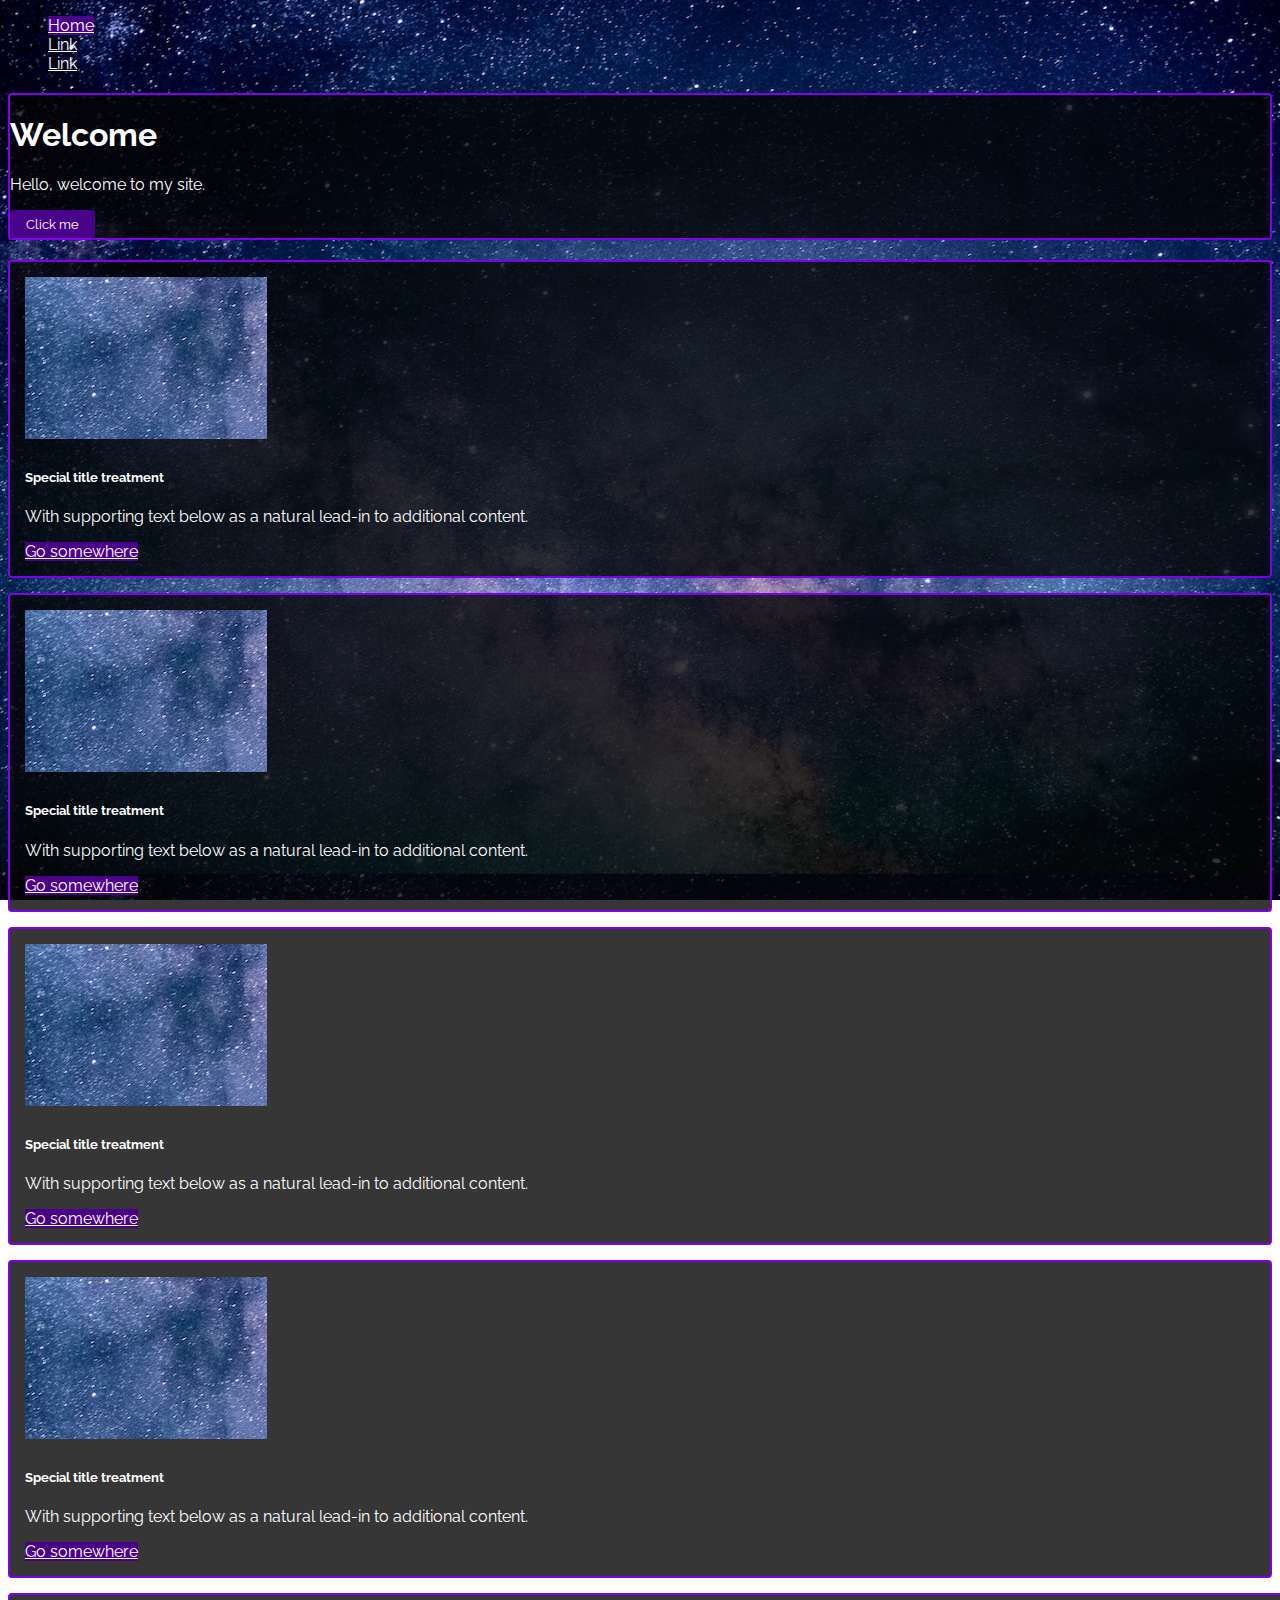
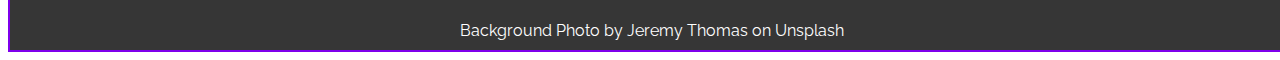
<file: Index.html>
<!DOCTYPE html>
<html>

<head>
  <meta charset="utf-8">
  <meta name="viewport" content="width=device-width, initial-scale=1">
  <meta http-equiv="x-ua-compatible" content="ie=edge">
  <title>MySite</title>
  <link href="https://fonts.googleapis.com/css?family=Raleway" rel="stylesheet">
  <link rel="stylesheet" href="https://maxcdn.bootstrapcdn.com/bootstrap/4.0.0-alpha.2/css/bootstrap.min.css" integrity="sha384-y3tfxAZXuh4HwSYylfB+J125MxIs6mR5FOHamPBG064zB+AFeWH94NdvaCBm8qnd" crossorigin="anonymous">
  <link rel="stylesheet" href="style.css">
</head>

<body>
  <div class="container">
    <div id="main">
      <ul class="nav nav-pills">
        <li class="nav-item">
          <a class="nav-link active" href="#">Home</a>
        </li>
        <li class="nav-item">
          <a class="nav-link" href="#">Link</a>
        </li>
        <li class="nav-item">
          <a class="nav-link" href="#">Link</a>
        </li>
      </ul>



      <div class="jumbotron">
        <h1 class="heading1">Welcome</h1>
        <p class="p">Hello, welcome to my site.</p>

        <button id="button" onclick="myFunction()">Click me</button>
      </div>


      <div class="row">
        <div class="col-sm-6">
          <div class="card">
            <img class="img-fluid" src="Card-img.png" alt="Card image cap">
            <div class="card-body">
              <h5 class="card-title">Special title treatment</h5>
              <p class="card-text">With supporting text below as a natural lead-in to additional content.</p>
              <a href="#" class="btn btn-primary">Go somewhere</a>
            </div>
          </div>
        </div>
        <div class="col-sm-6">
          <div class="card">
            <img class="img-fluid" src="Card-img.png" alt="Card image cap">
            <div class="card-body">
              <h5 class="card-title">Special title treatment</h5>
              <p class="card-text">With supporting text below as a natural lead-in to additional content.</p>
              <a href="#" class="btn btn-primary">Go somewhere</a>
            </div>
          </div>
        </div>
      </div>

      <div class="row">
        <div class="col-sm-6">
          <div class="card">
            <img class="img-fluid" src="Card-img.png" alt="Card image cap">
            <div class="card-body">
              <h5 class="card-title">Special title treatment</h5>
              <p class="card-text">With supporting text below as a natural lead-in to additional content.</p>
              <a href="#" class="btn btn-primary">Go somewhere</a>
            </div>
          </div>
        </div>
        <div class="col-sm-6">
          <div class="card">
            <img class="img-fluid" src="Card-img.png" alt="Card image cap">
            <div class="card-body">
              <h5 class="card-title">Special title treatment</h5>
              <p class="card-text">With supporting text below as a natural lead-in to additional content.</p>
              <a href="#" class="btn btn-primary">Go somewhere</a>
            </div>
          </div>
        </div>
      </div>

    </div>

    <div class="footer">
      <p>Background Photo by Jeremy Thomas on Unsplash</p>
    </div>

  </div>
  <script src="app.js"></script>
  <script src="https://ajax.googleapis.com/ajax/libs/jquery/2.1.4/jquery.min.js"></script>
  <script src="https://cdnjs.cloudflare.com/ajax/libs/popper.js/1.12.9/umd/popper.min.js" integrity="sha384-ApNbgh9B+Y1QKtv3Rn7W3mgPxhU9K/ScQsAP7hUibX39j7fakFPskvXusvfa0b4Q" crossorigin="anonymous"></script>
  <script src="https://maxcdn.bootstrapcdn.com/bootstrap/4.0.0-alpha.2/js/bootstrap.min.js" integrity="sha384-vZ2WRJMwsjRMW/8U7i6PWi6AlO1L79snBrmgiDpgIWJ82z8eA5lenwvxbMV1PAh7" crossorigin="anonymous"></script>
</body>

</html>
</file>
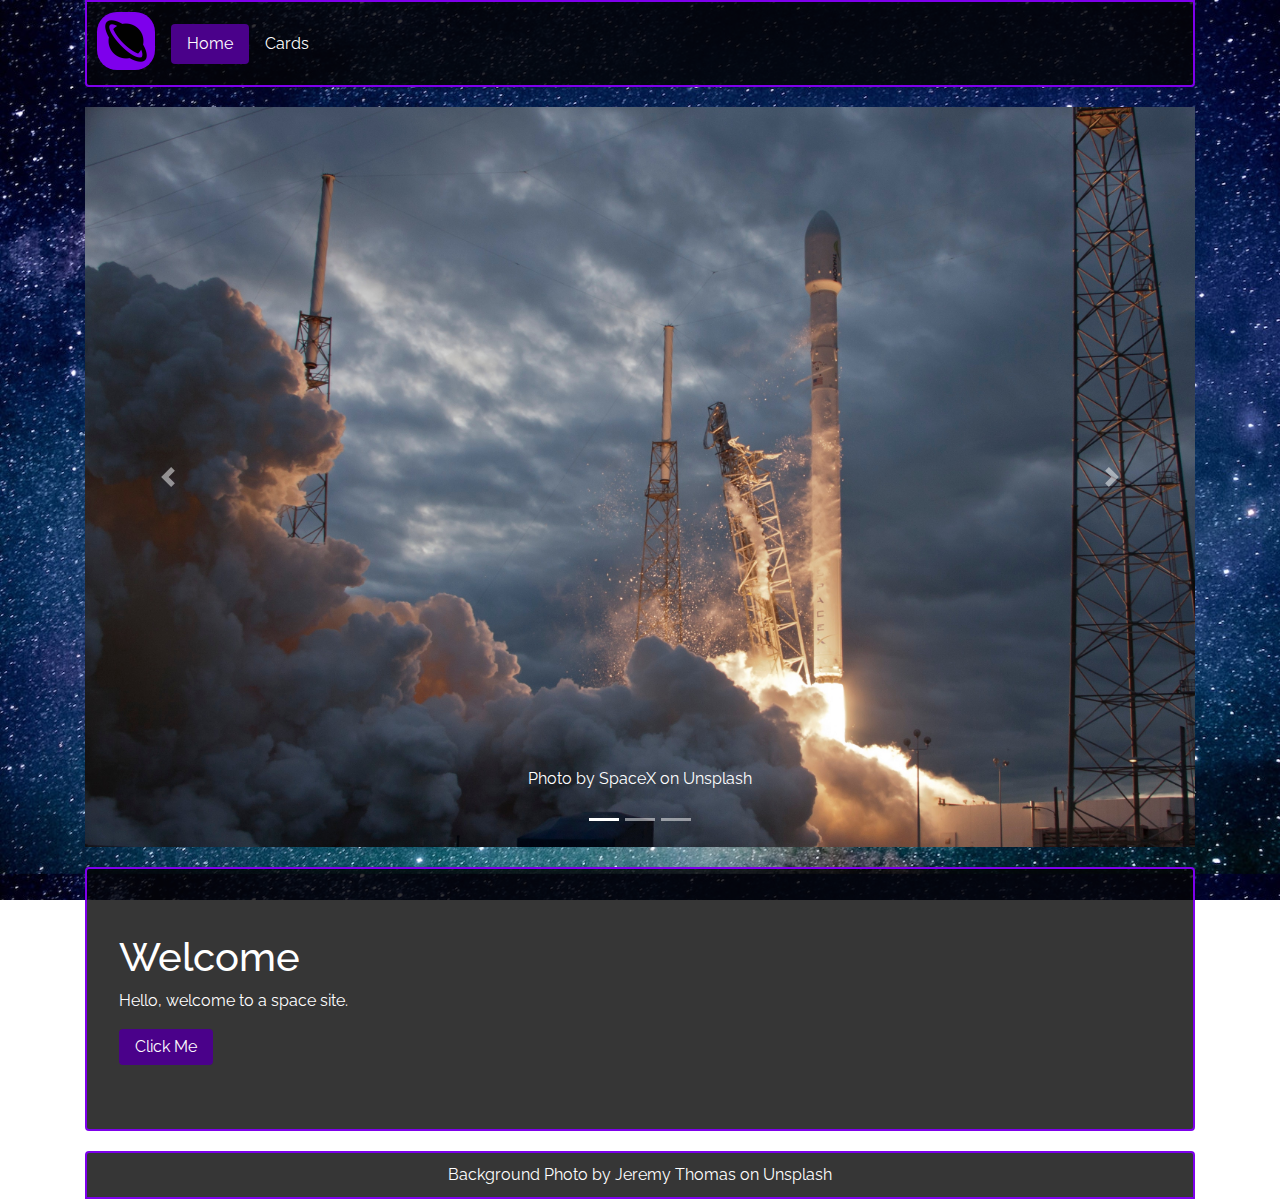
<file: index.html>
<!DOCTYPE html>
<html>

<head>
  <meta charset="utf-8">
  <meta name="viewport" content="width=device-width, initial-scale=1">
  <meta http-equiv="x-ua-compatible" content="ie=edge">
  <title>SpaceSite</title>
  <link rel="icon" href="logo.png">
  <link href="https://fonts.googleapis.com/css?family=Raleway" rel="stylesheet">
  <link rel="stylesheet" href="https://maxcdn.bootstrapcdn.com/bootstrap/4.0.0/css/bootstrap.min.css" integrity="sha384-Gn5384xqQ1aoWXA+058RXPxPg6fy4IWvTNh0E263XmFcJlSAwiGgFAW/dAiS6JXm" crossorigin="anonymous">
  <script src="https://code.jquery.com/jquery-3.2.1.slim.min.js" integrity="sha384-KJ3o2DKtIkvYIK3UENzmM7KCkRr/rE9/Qpg6aAZGJwFDMVNA/GpGFF93hXpG5KkN" crossorigin="anonymous"></script>
  <script src="https://cdnjs.cloudflare.com/ajax/libs/popper.js/1.12.9/umd/popper.min.js" integrity="sha384-ApNbgh9B+Y1QKtv3Rn7W3mgPxhU9K/ScQsAP7hUibX39j7fakFPskvXusvfa0b4Q" crossorigin="anonymous"></script>
  <script src="https://maxcdn.bootstrapcdn.com/bootstrap/4.0.0/js/bootstrap.min.js" integrity="sha384-JZR6Spejh4U02d8jOt6vLEHfe/JQGiRRSQQxSfFWpi1MquVdAyjUar5+76PVCmYl" crossorigin="anonymous"></script>
  <link rel="stylesheet" href="style.css">
  <script src="app.js"></script>
</head>

<body>
  <div class="container">

    <nav class="navbar navbar-expand-lg navbar-light">
      <a class="navbar-brand" href="index.html">
      <img src="logo.png"  alt="" id="logo">
      </a>
      <button class="navbar-toggler" type="button" data-toggle="collapse" data-target="#navbarNav" aria-controls="navbarNav" aria-expanded="false" aria-label="Toggle navigation">
       <span class="navbar-toggler-icon"></span>
      </button>
      <div class="collapse navbar-collapse" id="navbarNav">
        <ul class="nav nav-pills">
          <li class="nav-item">
            <a class="nav-link active" href="index.html">Home</a>
          </li>
          <li class="nav-item">
            <a class="nav-link" href="Cards.html">Cards</a>
          </li>
        </ul>
      </div>
    </nav>

    <div id="carousel" class="carousel slide" data-ride="carousel">
      <ol class="carousel-indicators">
        <li data-target="#carousel" data-slide-to="0" class="active"></li>
        <li data-target="#carousel" data-slide-to="1"></li>
        <li data-target="#carousel" data-slide-to="2"></li>
      </ol>

      <div class="carousel-inner">

        <div class="carousel-item active">
          <img class="d-block w-100" src="s1.jpg" alt="First slide">
          <div class="carousel-caption d-none d-md-block">
            <p>Photo by SpaceX on Unsplash</p>
          </div>
        </div>

        <div class="carousel-item">
          <img class="d-block w-100" src="s2.jpg" alt="Second slide">
          <div class="carousel-caption d-none d-md-block">
            <p>Photo by SpaceX on Unsplash</p>
          </div>
        </div>

        <div class="carousel-item">
          <img class="d-block w-100" src="s3.jpg" alt="Third slide">
          <div class="carousel-caption d-none d-md-block">
            <p>Photo by Mike Newbry on Unsplash</p>
          </div>
        </div>
        <!-- aria-hidden="true" -->
      </div>

      <a class="carousel-control-prev" href="#carousel" role="button" data-slide="prev">
            <span class="carousel-control-prev-icon"></span>
          <span class="sr-only">Previous</span>
        </a>
      <a class="carousel-control-next" href="#carousel" role="button" data-slide="next">
            <span class="carousel-control-next-icon"></span>
          <span class="sr-only">Next</span>
        </a>
    </div>

    <div class="jumbotron">
      <h1 class="heading1">Welcome</h1>
      <p class="p">Hello, welcome to a space site.</p>

      <button type="button" class="btn btn-primary" id="button" data-toggle="modal" data-target="#myModal">
        Click Me
        </button>
    </div>

    <div class="modal fade" id="myModal">
      <div class="modal-dialog modal-dialog-centered">
        <div class="modal-content">

          <div class="modal-header">
            <h4 class="modal-title"> GO TO </h4>
            <button type="button" class="close" data-dismiss="modal">&times;</button>
          </div>

          <div class="modal-body">
            SPACE!!!!
          </div>

          <div class="modal-footer">
            <button type="button" class="btn btn-secondary" id="button" data-dismiss="modal">Close</button>
          </div>

        </div>
      </div>
    </div>


    <div class="footer">
      <p>Background Photo by Jeremy Thomas on Unsplash</p>
    </div>

  </div>
</body>

</html>
</file>
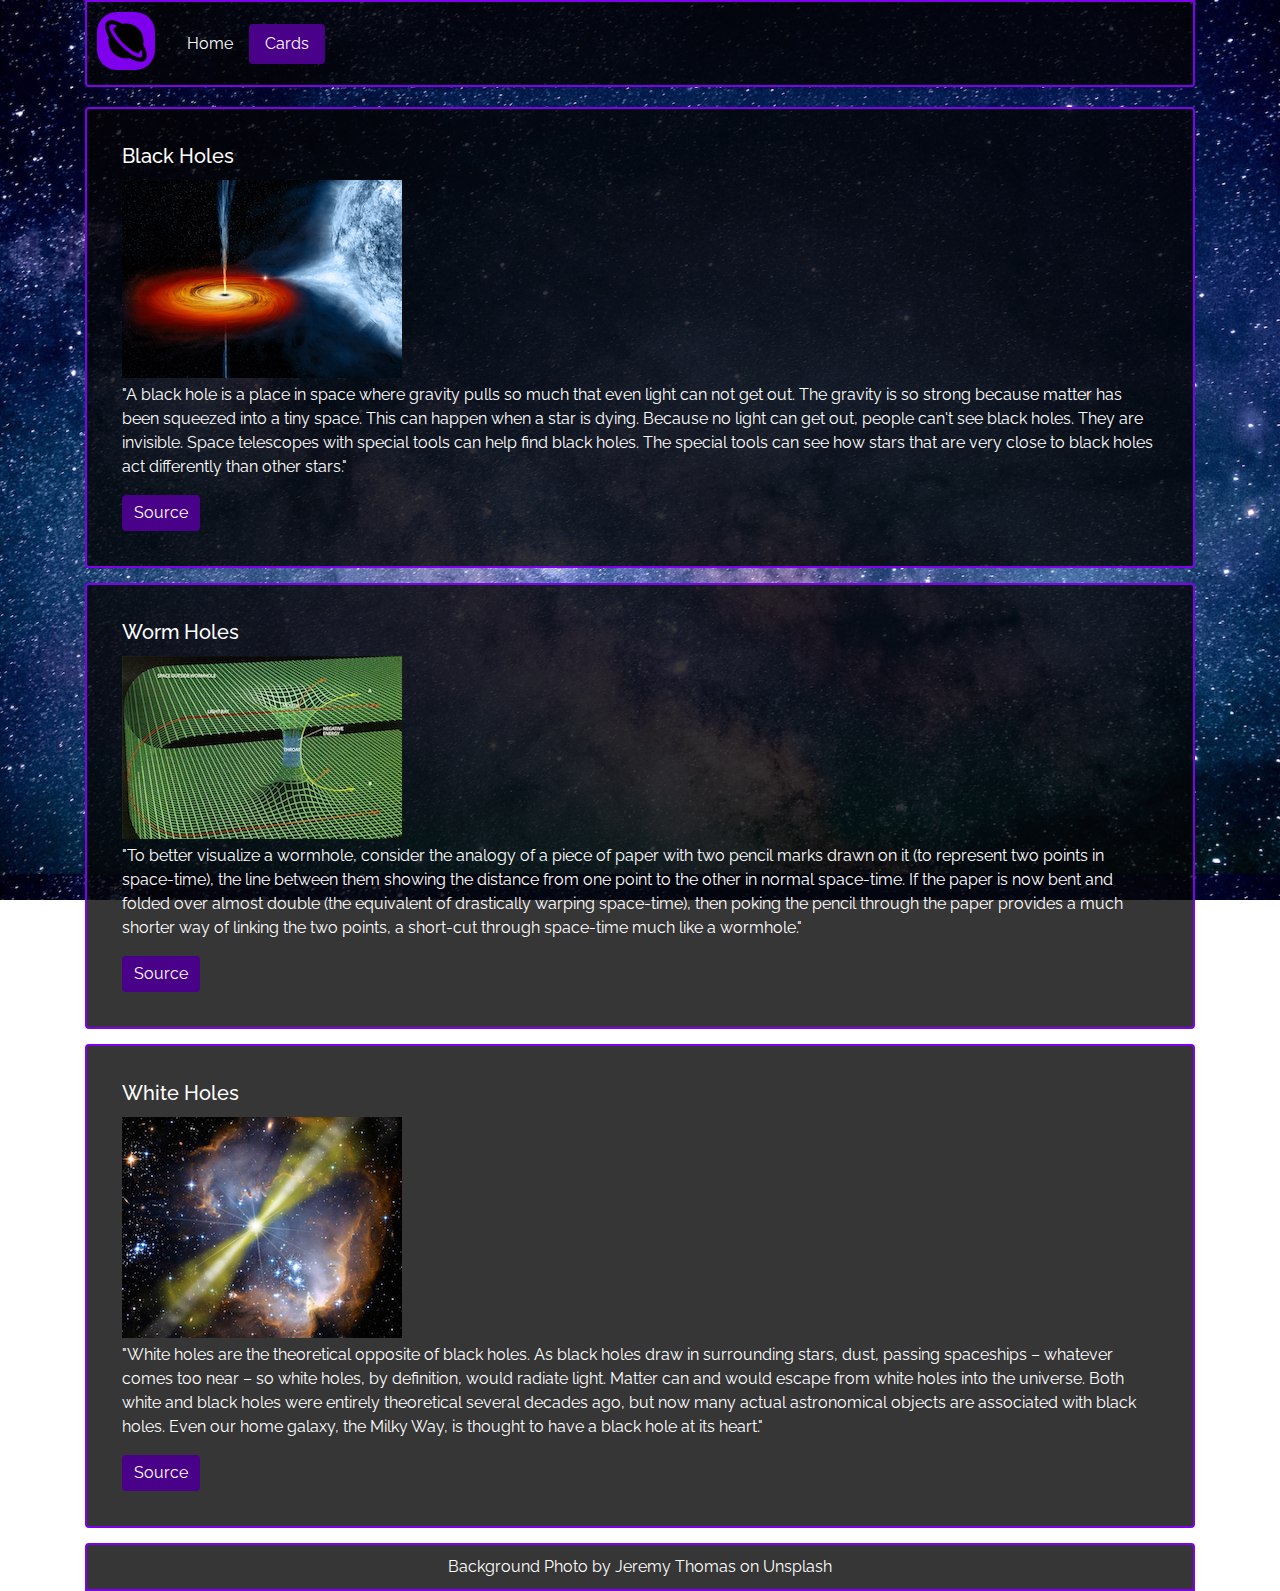
<file: Cards.html>
<!DOCTYPE html>
<html>

<head>
  <meta charset="utf-8">
  <meta name="viewport" content="width=device-width, initial-scale=1">
  <meta http-equiv="x-ua-compatible" content="ie=edge">
  <title>MySite</title>
  <link rel="icon" href="logo.png">
  <link href="https://fonts.googleapis.com/css?family=Raleway" rel="stylesheet">
  <link rel="stylesheet" href="https://maxcdn.bootstrapcdn.com/bootstrap/4.0.0/css/bootstrap.min.css" integrity="sha384-Gn5384xqQ1aoWXA+058RXPxPg6fy4IWvTNh0E263XmFcJlSAwiGgFAW/dAiS6JXm" crossorigin="anonymous">
  <script src="https://code.jquery.com/jquery-3.2.1.slim.min.js" integrity="sha384-KJ3o2DKtIkvYIK3UENzmM7KCkRr/rE9/Qpg6aAZGJwFDMVNA/GpGFF93hXpG5KkN" crossorigin="anonymous"></script>
  <script src="https://cdnjs.cloudflare.com/ajax/libs/popper.js/1.12.9/umd/popper.min.js" integrity="sha384-ApNbgh9B+Y1QKtv3Rn7W3mgPxhU9K/ScQsAP7hUibX39j7fakFPskvXusvfa0b4Q" crossorigin="anonymous"></script>
  <script src="https://maxcdn.bootstrapcdn.com/bootstrap/4.0.0/js/bootstrap.min.js" integrity="sha384-JZR6Spejh4U02d8jOt6vLEHfe/JQGiRRSQQxSfFWpi1MquVdAyjUar5+76PVCmYl" crossorigin="anonymous"></script>
  <link rel="stylesheet" href="style.css">
</head>

<body>
  <div class="container">

    <nav class="navbar navbar-expand-lg navbar-light">
      <a class="navbar-brand" href="index.html">
      <img src="logo.png"  alt="" id="logo">
      </a>
      <button class="navbar-toggler" type="button" data-toggle="collapse" data-target="#navbarNav" aria-controls="navbarNav" aria-expanded="false" aria-label="Toggle navigation">
       <span class="navbar-toggler-icon"></span>
      </button>
      <div class="collapse navbar-collapse" id="navbarNav">
        <ul class="nav nav-pills">
          <li class="nav-item">
            <a class="nav-link" href="index.html">Home</a>
          </li>
          <li class="nav-item">
            <a class="nav-link active" href="Cards.html">Cards</a>
          </li>
        </ul>
      </div>
    </nav>

    <div class="row">
      <div class="col-lg-12">
        <div class="card">
          <!-- <img class="card-img-top img-fluid" src="BH.jpg" alt="Card image cap"> -->
          <div class="card-body">
            <h5 class="card-title">Black Holes</h5>
            <img class="img-fluid" src="BH.jpg" alt="Card image cap">
            <p class="card-text">
              "A black hole is a place in space where gravity pulls so much that even light can not get out. The gravity is so strong because matter has been squeezed into a tiny space. This can happen when a star is dying. Because no light can get out, people can't
              see black holes. They are invisible. Space telescopes with special tools can help find black holes. The special tools can see how stars that are very close to black holes act differently than other stars."
            </p>
            <a href="https://www.nasa.gov/audience/forstudents/k-4/stories/nasa-knows/what-is-a-black-hole-k4.html" class="btn btn-primary">Source</a>
          </div>
        </div>
      </div>
    </div>

    <div class="row">
      <div class="col-lg-12">
        <div class="card">
          <!-- <img class="card-img-top img-fluid" src="worm.jpg" alt="Card image cap"> -->
          <div class="card-body">
            <h5 class="card-title">Worm Holes</h5>
            <img class="img-fluid" src="worm.jpg" alt="Card image cap">
            <p class="card-text">
              "To better visualize a wormhole, consider the analogy of a piece of paper with two pencil marks drawn on it (to represent two points in space-time), the line between them showing the distance from one point to the other in normal space-time. If the paper
              is now bent and folded over almost double (the equivalent of drastically warping space-time), then poking the pencil through the paper provides a much shorter way of linking the two points, a short-cut through space-time much like a wormhole."
            </p>
            <a href="https://www.physicsoftheuniverse.com/topics_blackholes_wormholes.html" class="btn btn-primary">Source</a>
          </div>
        </div>
      </div>
    </div>

    <div class="row">
      <div class="col-lg-12">
        <div class="card">
          <!-- <img class="card-img-top img-fluid" src="WH.jpg" alt="Card image cap"> -->
          <div class="card-body">
            <h5 class="card-title">White Holes</h5>
            <img class="img-fluid" src="WH.jpg" alt="Card image cap">
            <p class="card-text">
              "White holes are the theoretical opposite of black holes. As black holes draw in surrounding stars, dust, passing spaceships – whatever comes too near – so white holes, by definition, would radiate light. Matter can and would escape from white holes into
              the universe. Both white and black holes were entirely theoretical several decades ago, but now many actual astronomical objects are associated with black holes. Even our home galaxy, the Milky Way, is thought to have a black hole at its
              heart."
            </p>
            <a href="http://earthsky.org/space/have-we-seen-a-white-hole" class="btn btn-primary">Source</a>
          </div>
        </div>
      </div>
    </div>

    <div class="footer">
      <p>Background Photo by Jeremy Thomas on Unsplash</p>
    </div>

  </div>
</body>

</html>
</file>
<file: style.css>
body {
  background-image: url("bg.jpg");
  background-size: 100%;
  background-attachment: fixed;
}

/* Nav bar  */

.navbar {
  /* display: flex; */
  background: rgba(4, 4, 4, 0.8);
  padding: 10px;
  border-radius: 0px 0px 4px 4px;
  border: 2px solid #7e00ec;
  margin-bottom: 20px;
}

.navbar-toggler {
  background-color: #4a018a;
}

.nav-pills .nav-link.active {
  color: #fff;
  cursor: default;
  background-color: #4a018a;
}

.nav-pills .nav-link {
  font-family: 'Raleway', sans-serif;
  color: #fff;
}

.nav-pills .nav-link.active:hover {
  background-color: #4a018a;
}

.nav-pills .nav-link.active:focus {
  background-color: #4a018a;
}

.navbar-brand {
  padding-top: 0px;
}

#logo {
  background-color: #7e00ec;
  padding: 5px;
  border-radius: 20px;
}

/* Nav Bar end */

/* Carosel  */

.carousel {
  position: relative;
}

.carousel-inner>.carousel-item>img {
  margin: auto;
}

.carousel-caption {
  font-family: 'Raleway', sans-serif;
}

.ctrl-bg {
  background-color: #4a018a;
}

/* Carosel end   */

/* Jumbotron */

.jumbotron {
  margin-top: 20px;
  margin-bottom: 20px;
  border-radius: 4px;
  border: 2px solid #7e00ec;
  background: rgba(4, 4, 4, 0.8);
}

.heading1 {
  font-family: 'Raleway', sans-serif;
  color: white;
}

.p {
  font-family: 'Raleway', sans-serif;
  display: block;
  color: #fff;
}

#button {
  font-family: 'Raleway', sans-serif;
  border-radius: 4px;
  background-color: #4a018a;
  color: #fff;
  border: none;
  padding: 6px 16px 6px;
}

/* Jumbotron End*/

/* Modal */

.modal-content {
  background-color: #111;
  border: 2px solid #7e00ec;
  border-radius: 4px;
}

.modal-title {
  font-family: 'Raleway', sans-serif;
  color: white;
}

.modal-header {
  border-bottom: 2px solid #7e00ec;
}

.modal-footer {
  border-top: 2px solid #7e00ec;
}

.modal-body {
  color: white;
  font-family: 'Raleway', sans-serif;
}

.close {
  color: white;
  opacity: 1;
}

/* Modal End */

/* Cards */

.card {
  padding: 15px;
  margin-bottom: 15px;
  background: rgba(4, 4, 4, 0.8);
  border: 2px solid #7e00ec;
  border-radius: 4px;
}

.btn-primary {
  font-family: 'Raleway', sans-serif;
  color: #fff;
  background-color: #4a018a;
  border: none;
}

.btn-primary:hover {
  background-color: #4a018a;
}

.btn-primary:focus {
  background-color: #4a018a;
}

.card-img-top {
  margin-bottom: 10px;
  /* width: fit-content; */
}

.card-title {
  font-family: 'Raleway', sans-serif;
  color: white;
}

.card-text {
  font-family: 'Raleway', sans-serif;
  color: white;
}

.img-fluid {
  margin-bottom: 5px;
}

/* Cards end */

/* footer */

.footer {
  font-family: 'Raleway', sans-serif;
  left: 0;
  bottom: 0;
  width: 100%;
  text-align: center;
  color: #fff;
  background: rgba(4, 4, 4, 0.8);
  border: 2px solid #7e00ec;
  border-radius: 4px 4px 0px 0px;
  padding: 10px;
}

.footer p {
  margin-bottom: 0px;
}

/* footer end */
</file>
